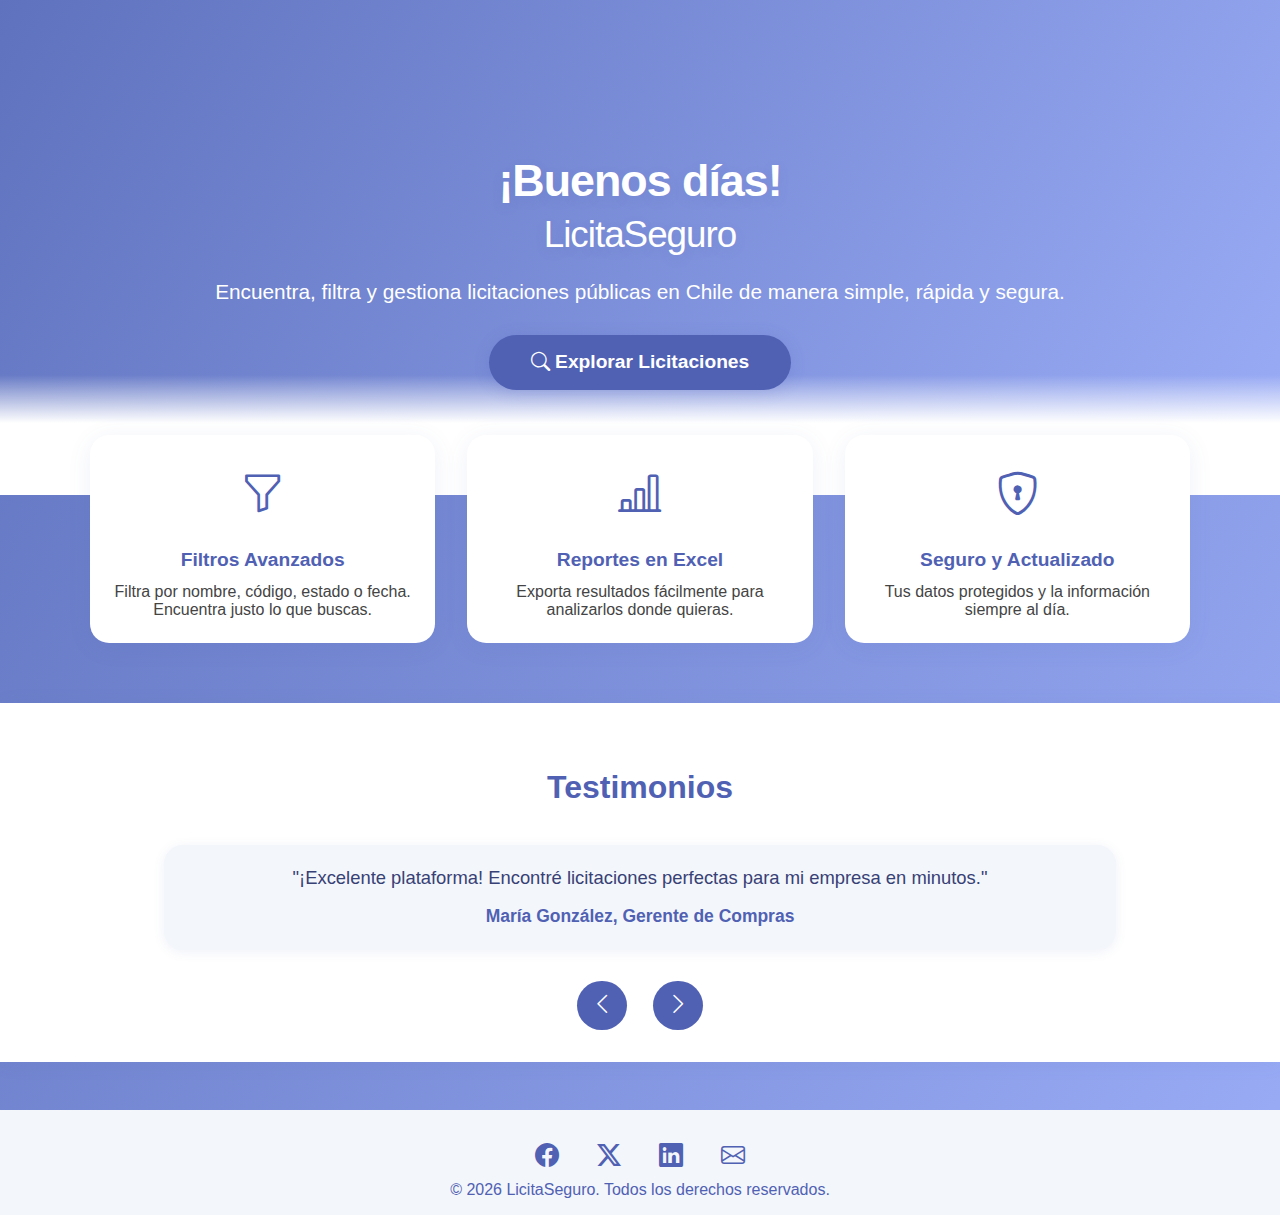
<file: index.html>
<!DOCTYPE html>
<html lang="es">
<head>
  <meta charset="UTF-8">
  <title>LicitaSeguro - Inicio</title>
  <meta name="viewport" content="width=device-width, initial-scale=1">
  <!-- Bootstrap Icons solo para íconos bonitos -->
  <link rel="stylesheet" href="https://cdn.jsdelivr.net/npm/bootstrap-icons@1.11.3/font/bootstrap-icons.min.css">
  <link rel="stylesheet" href="css/styles.css">
  <link rel="icon" type="image/svg+xml" href="assets/favicon.svg">
</head>
<body>
  <section class="hero">
    <div class="hero-content">
      <h1 class="hero-title" id="greeting"></h1>
      <p class="hero-desc">
        Encuentra, filtra y gestiona licitaciones públicas en Chile de manera simple, rápida y segura.
      </p>
      <a href="licitaciones.html" class="hero-btn">
        <i class="bi bi-search"></i> Explorar Licitaciones
      </a>
    </div>
  </section>

  <section class="features" id="features">
    <div class="feature-card">
      <div class="feature-icon"><i class="bi bi-funnel"></i></div>
      <div class="feature-title">Filtros Avanzados</div>
      <div class="feature-desc">Filtra por nombre, código, estado o fecha. Encuentra justo lo que buscas.</div>
    </div>
    <div class="feature-card">
      <div class="feature-icon"><i class="bi bi-bar-chart-line"></i></div>
      <div class="feature-title">Reportes en Excel</div>
      <div class="feature-desc">Exporta resultados fácilmente para analizarlos donde quieras.</div>
    </div>
    <div class="feature-card">
      <div class="feature-icon"><i class="bi bi-shield-lock"></i></div>
      <div class="feature-title">Seguro y Actualizado</div>
      <div class="feature-desc">Tus datos protegidos y la información siempre al día.</div>
    </div>
  </section>

  <!-- Slider de testimonios -->
  <section class="testimonios">
    <h2>Testimonios</h2>
    <div class="slider" id="slider">
      <!-- Los testimonios se llenan con JS -->
    </div>
    <div class="slider-controls">
      <button id="prev"><i class="bi bi-chevron-left"></i></button>
      <button id="next"><i class="bi bi-chevron-right"></i></button>
    </div>
  </section>

  <footer>
    <div class="footer-social">
      <a href="https://facebook.com/" target="_blank"><i class="bi bi-facebook"></i></a>
      <a href="https://twitter.com/" target="_blank"><i class="bi bi-twitter-x"></i></a>
      <a href="https://www.linkedin.com/" target="_blank"><i class="bi bi-linkedin"></i></a>
      <a href="mailto:contacto@licita.cl"><i class="bi bi-envelope"></i></a>
    </div>
    <div>
      &copy; <span id="footer-year"></span> LicitaSeguro. Todos los derechos reservados.
    </div>
  </footer>
  <script src="js/main.js"></script>
  </body>
</html>
</file>
<file: css/styles.css>
:root {
  --main-bg: linear-gradient(120deg, #5f72bd 0%, #9aacf6 100%);
  --accent: #5061b4;
  --card-bg: #fff;
  --card-shadow: 0 4px 24px 0 rgba(80,97,180,0.09);
  --btn-bg: #5061b4;
  --btn-hover: #374176;
  --footer-bg: #f3f6fa;
  --footer-text: #5061b4;
}
body {
  margin: 0;
  font-family: 'Segoe UI', 'Roboto', Arial, sans-serif;
  background: var(--main-bg);
  min-height: 100vh;
  color: #222;
}
.hero {
  min-height: 55vh;
  display: flex;
  flex-direction: column;
  align-items: center;
  justify-content: center;
  text-align: center;
  color: #fff;
  background: var(--main-bg);
  position: relative;
  overflow: hidden;
}
.hero::after {
  content: "";
  position: absolute;
  left: 0; right: 0; bottom: 0;
  height: 120px;
  background: linear-gradient(to top, #fff 60%, transparent 100%);
  z-index: 1;
}
.hero-content {
  position: relative;
  z-index: 2;
  padding: 60px 10px 40px 10px;
}
.hero-title {
  font-size: 2.8rem;
  font-weight: 800;
  margin-bottom: 0.5em;
  text-shadow: 0 4px 12px rgba(80,97,180,0.13);
  letter-spacing: -1px;
  animation: fadeInDown 1s;
}
.hero-desc {
  font-size: 1.3rem;
  margin-bottom: 1.5em;
  animation: fadeIn 1.5s;
}
.hero-btn {
  background: var(--btn-bg);
  color: #fff;
  font-weight: 600;
  border: none;
  padding: 0.85em 2.2em;
  border-radius: 2em;
  font-size: 1.2rem;
  box-shadow: 0 2px 16px 0 rgba(80,97,180,0.19);
  cursor: pointer;
  transition: background 0.2s, transform 0.2s, box-shadow 0.2s;
  animation: fadeInUp 1.5s;
  text-decoration: none;
  display: inline-block;
}
.hero-btn:hover {
  background: var(--btn-hover);
  transform: translateY(-2px) scale(1.05);
  box-shadow: 0 6px 28px 0 rgba(80,97,180,0.24);
}
@keyframes fadeInDown {
  0% { opacity: 0; transform: translateY(-30px);}
  100% { opacity: 1; transform: none;}
}
@keyframes fadeIn {
  0% { opacity: 0;}
  100% { opacity: 1;}
}
@keyframes fadeInUp {
  0% { opacity: 0; transform: translateY(30px);}
  100% { opacity: 1; transform: none;}
}
/* Features */
.features {
  display: flex;
  flex-wrap: wrap;
  gap: 2rem;
  justify-content: center;
  margin: 0 auto;
  max-width: 1100px;
  margin-top: -60px;
  margin-bottom: 60px;
  position: relative;
  z-index: 2;
}
.feature-card {
  background: var(--card-bg);
  border-radius: 1.2rem;
  box-shadow: var(--card-shadow);
  padding: 2.2rem 1.5rem 1.5rem 1.5rem;
  flex: 1 1 260px;
  min-width: 260px;
  max-width: 330px;
  text-align: center;
  transition: transform 0.18s, box-shadow 0.18s, opacity 0.3s;
  border: none;
  opacity: 0;
  transform: translateY(40px);
}
.feature-card.visible {
  opacity: 1;
  transform: none;
  transition: opacity 0.7s, transform 0.7s;
}
.feature-card:hover {
  transform: translateY(-8px) scale(1.04);
  box-shadow: 0 8px 32px 0 rgba(80,97,180,0.14);
}
.feature-icon {
  font-size: 2.7rem;
  color: var(--accent);
  margin-bottom: 0.7em;
}
.feature-title {
  font-weight: 700;
  font-size: 1.2rem;
  margin-bottom: 0.6em;
  color: var(--accent);
}
.feature-desc {
  color: #444;
  font-size: 1rem;
  margin-bottom: 0;
}
/* Slider de testimonios */
.testimonios {
  background: #fff;
  padding: 2.5em 0 2em 0;
  text-align: center;
  box-shadow: 0 2px 18px 0 rgba(80,97,180,0.08);
  margin-bottom: 2em;
}
.testimonios h2 {
  color: var(--accent);
  font-size: 2rem;
  margin-bottom: 1.2em;
}
.slider {
  min-height: 120px;
  margin-bottom: 1em;
  position: relative;
}
.testimonio {
  opacity: 0;
  transition: opacity 0.6s;
  position: absolute;
  left: 0; right: 0;
  width: 70%;
  margin: 0 auto;
  background: #f3f6fa;
  border-radius: 1em;
  padding: 1.2em 1.5em;
  box-shadow: 0 2px 12px 0 rgba(80,97,180,0.09);
  font-size: 1.15em;
  color: #374176;
}
.testimonio.activo {
  opacity: 1;
  position: relative;
  z-index: 2;
}
.testimonio .autor {
  margin-top: 1em;
  font-size: 0.95em;
  color: #5061b4;
  font-weight: bold;
}
.slider-controls button {
  background: var(--btn-bg);
  color: #fff;
  border: none;
  font-size: 1.4em;
  border-radius: 50%;
  width: 2.2em;
  height: 2.2em;
  margin: 0 0.5em;
  cursor: pointer;
  transition: background 0.2s, transform 0.2s;
}
.slider-controls button:hover {
  background: var(--btn-hover);
  transform: scale(1.1);
}
/* Footer */
footer {
  background: var(--footer-bg);
  color: var(--footer-text);
  text-align: center;
  padding: 2em 0 1em 0;
  font-size: 1rem;
  margin-top: 3em;
}
.footer-social {
  margin-bottom: 0.7em;
}
.footer-social a {
  color: var(--footer-text);
  margin: 0 0.7em;
  font-size: 1.5rem;
  display: inline-block;
  transition: color 0.18s, transform 0.18s;
  vertical-align: middle;
}
.footer-social a:hover {
  color: #374176;
  transform: scale(1.2) rotate(-7deg);
}
@media (max-width: 900px) {
  .features {
    flex-direction: column;
    align-items: center;
    gap: 1.2rem;
    margin-top: -30px;
  }
  .feature-card {
    max-width: 95vw;
  }
  .testimonio {
    width: 90%;
  }
}
@media (max-width: 600px) {
  .hero-title { font-size: 2rem;}
  .hero-desc { font-size: 1.05rem;}
  .hero-content { padding: 40px 5px 30px 5px;}
  .features { margin-top: -20px;}
  .testimonios h2 { font-size: 1.3rem;}
}
.btn-volver-inicio {
  background: var(--accent, #5061b4);
  color: #fff;
  border: none;
  border-radius: 2em;
  padding: 0.7em 1.6em;
  font-size: 1em;
  font-weight: 600;
  margin-bottom: 1.2em;
  cursor: pointer;
  transition: background 0.2s, transform 0.2s;
}
.btn-volver-inicio:hover {
  background: var(--btn-hover, #374176);
  transform: translateY(-2px) scale(1.05);
}
</file>
